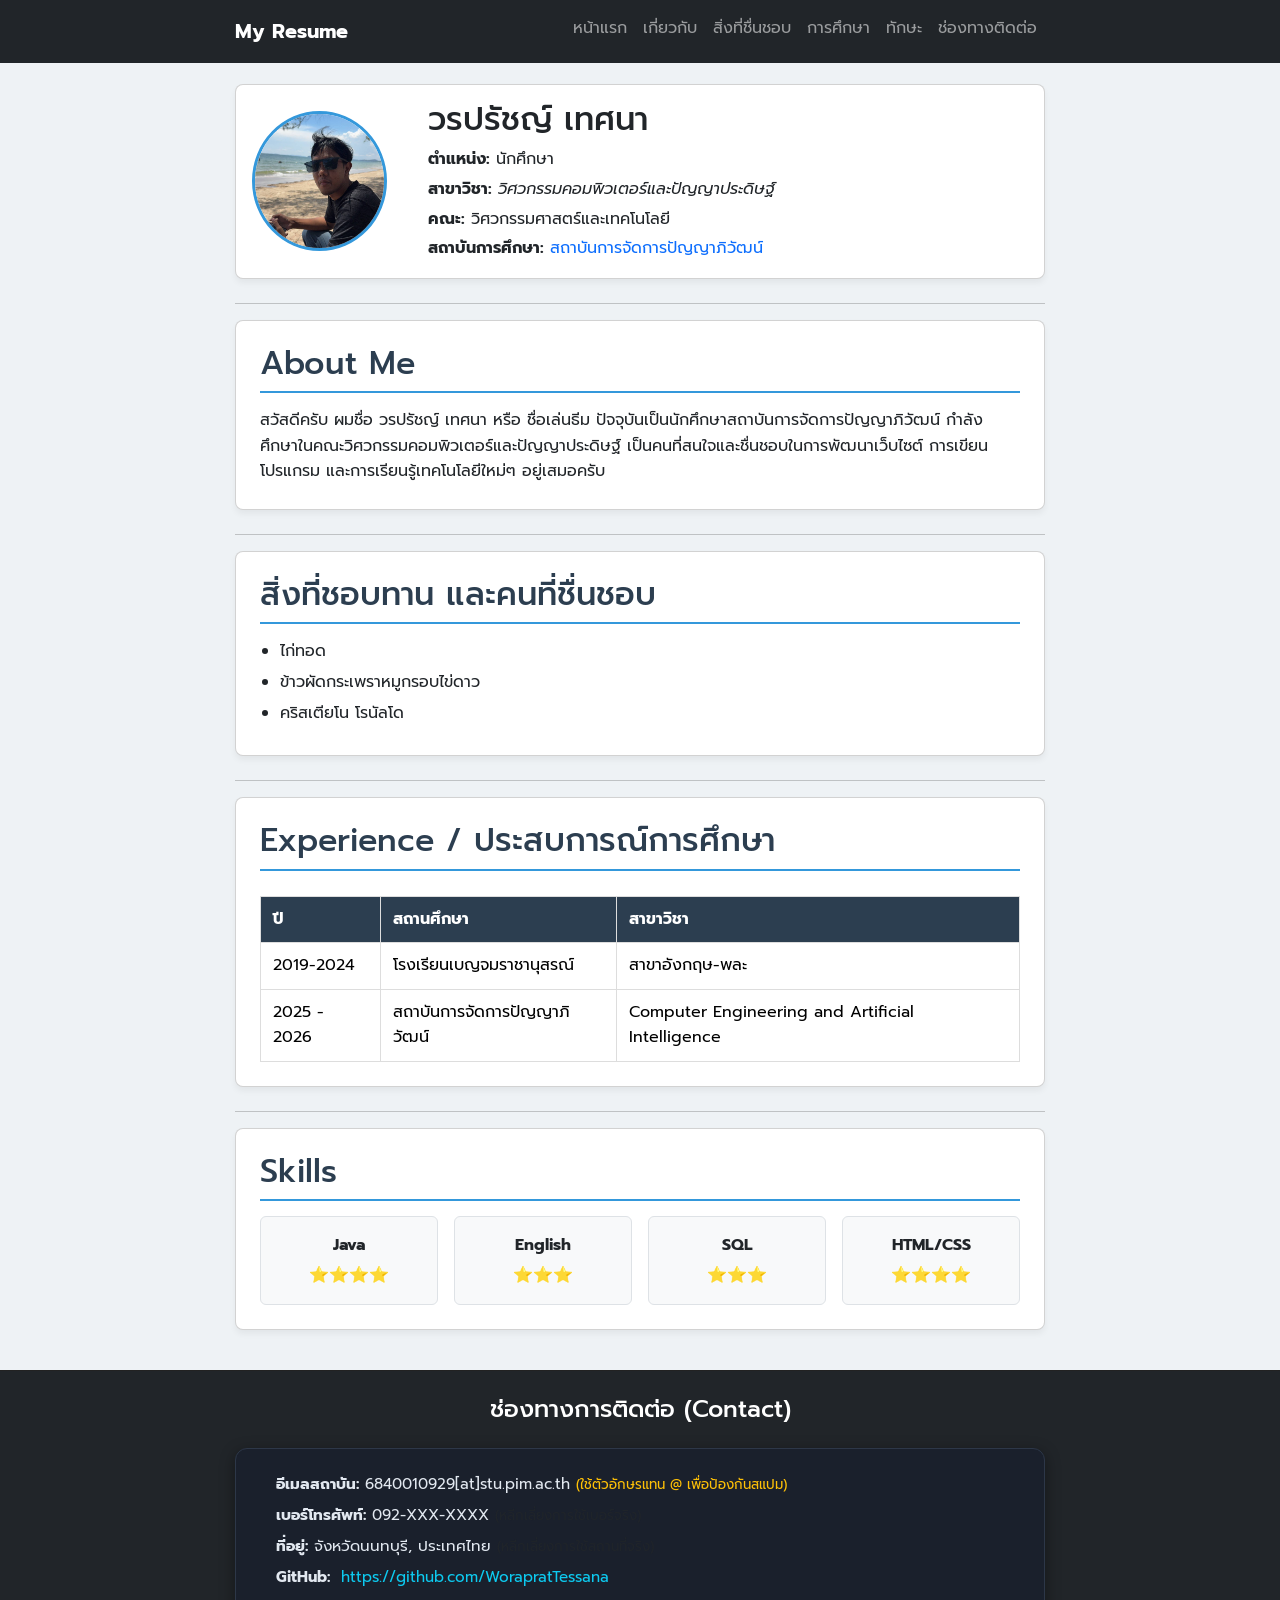
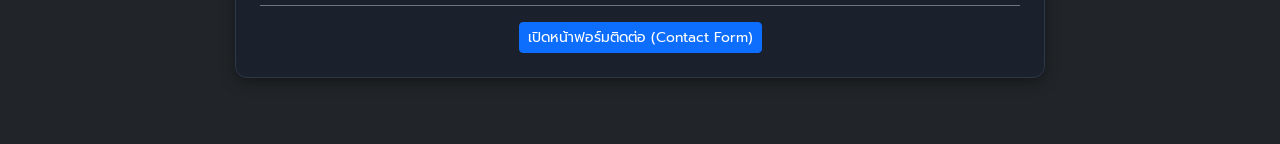
<file: index.html>
<!DOCTYPE html>
<html lang="th">
<head>
    <meta charset="UTF-8">
    <meta name="viewport" content="width=device-width, initial-scale=1.0">
    <title>My Resume - วรปรัชญ์ เทศนา</title>
    
    <link href="https://cdn.jsdelivr.net/npm/bootstrap@5.3.2/dist/css/bootstrap.min.css" rel="stylesheet">
    <link rel="stylesheet" href="https://cdn.jsdelivr.net/npm/bootstrap-icons@1.11.1/font/bootstrap-icons.css">
    <link rel="stylesheet" href="styles.css">
</head>
<body>

    <nav class="navbar navbar-expand-lg navbar-dark bg-dark fixed-top">
        <div class="container">
            <a class="navbar-brand fw-bold" href="#">My Resume</a>
            
            <button class="navbar-toggler" type="button" data-bs-toggle="collapse" data-bs-target="#navbarNav" aria-controls="navbarNav" aria-expanded="false" aria-label="Toggle navigation">
                <span class="navbar-toggler-icon"></span>
            </button>
            
            <div class="collapse navbar-collapse" id="navbarNav">
                <ul class="navbar-nav ms-auto text-center">
                    <li class="nav-item">
                        <a class="nav-link" href="#profile">หน้าแรก</a>
                    </li>
                    <li class="nav-item">
                        <a class="nav-link" href="#about">เกี่ยวกับ</a>
                    </li>
                    <li class="nav-item">
                        <a class="nav-link" href="#likes">สิ่งที่ชื่นชอบ</a>
                    </li>
                    <li class="nav-item">
                        <a class="nav-link" href="#experience">การศึกษา</a>
                    </li>
                    <li class="nav-item">
                        <a class="nav-link" href="#skills">ทักษะ</a>
                    </li>
                    <li class="nav-item">
                        <a class="nav-link" href="#contact">ช่องทางติดต่อ</a>
                    </li>
                </ul>
            </div>
        </div>
    </nav>

    <main class="container my-4">
        <section id="profile" class="profile-section card p-3 mb-4">
            <table class="profile-table w-100">
                <tr>
                    <td class="profile-img-td align-middle text-center">
                        <img src="122595.jpg" alt="รูปโปรไฟล์" class="profile-img img-fluid rounded-circle">
                    </td>
                    <td class="profile-text-td ps-3 align-middle">
                        <h1 class="h2 mb-2">วรปรัชญ์ เทศนา</h1>
                        <p class="mb-1"><strong>ตำแหน่ง:</strong> นักศึกษา</p>
                        <p class="mb-1"><strong>สาขาวิชา:</strong> <em>วิศวกรรมคอมพิวเตอร์และปัญญาประดิษฐ์</em></p>
                        <p class="mb-1"><strong>คณะ:</strong> วิศวกรรมศาสตร์และเทคโนโลยี</p>
                        <p class="mb-0"><strong>สถาบันการศึกษา:</strong> <a href="http://pim.ac.th" target="_blank" class="text-decoration-none">สถาบันการจัดการปัญญาภิวัฒน์</a></p>
                    </td>
                </tr>
            </table>
        </section>

        <hr>

        <section id="about" class="card p-4 mb-4">
            <h2>About Me</h2>
            <p class="mb-0">สวัสดีครับ ผมชื่อ วรปรัชญ์ เทศนา หรือ ชื่อเล่นธีม ปัจจุบันเป็นนักศึกษาสถาบันการจัดการปัญญาภิวัฒน์ กำลังศึกษาในคณะวิศวกรรมคอมพิวเตอร์และปัญญาประดิษฐ์ เป็นคนที่สนใจและชื่นชอบในการพัฒนาเว็บไซต์ การเขียนโปรแกรม และการเรียนรู้เทคโนโลยีใหม่ๆ อยู่เสมอครับ</p>
        </section>

        <hr>

        <section id="likes" class="card p-4 mb-4">
            <h2>สิ่งที่ชอบทาน และคนที่ชื่นชอบ</h2>
            <ul class="mb-0">
                <li>ไก่ทอด</li>
                <li>ข้าวผัดกระเพราหมูกรอบไข่ดาว</li>
                <li>คริสเตียโน โรนัลโด</li>
            </ul>
        </section>

        <hr>

        <section id="experience" class="card p-4 mb-4">
            <h2>Experience / ประสบการณ์การศึกษา</h2>
            <div class="table-responsive">
                <table class="data-table table table-bordered mb-0">
                    <thead class="table-dark">
                        <tr>
                            <th>ปี</th>
                            <th>สถานศึกษา</th>
                            <th>สาขาวิชา</th>
                        </tr>
                    </thead>
                    <tbody>
                        <tr>
                            <td>2019-2024</td>
                            <td>โรงเรียนเบญจมราชานุสรณ์</td>
                            <td>สาขาอังกฤษ-พละ</td>
                        </tr>
                        <tr>
                            <td>2025 - 2026</td>
                            <td>สถาบันการจัดการปัญญาภิวัฒน์</td>
                            <td>Computer Engineering and Artificial Intelligence</td>
                        </tr>
                    </tbody>
                </table>
            </div>
        </section>

        <hr>

        <section id="skills" class="card p-4 mb-4">
            <h2>Skills</h2>
            <div class="row text-center g-3">
                <div class="col-12 col-sm-6 col-md-3">
                    <div class="p-3 border rounded bg-light">
                        <div class="fw-bold mb-1">Java</div>
                        <div>⭐⭐⭐⭐</div>
                    </div>
                </div>
                <div class="col-12 col-sm-6 col-md-3">
                    <div class="p-3 border rounded bg-light">
                        <div class="fw-bold mb-1">English</div>
                        <div>⭐⭐⭐</div>
                    </div>
                </div>
                <div class="col-12 col-sm-6 col-md-3">
                    <div class="p-3 border rounded bg-light">
                        <div class="fw-bold mb-1">SQL</div>
                        <div>⭐⭐⭐</div>
                    </div>
                </div>
                <div class="col-12 col-sm-6 col-md-3">
                    <div class="p-3 border rounded bg-light">
                        <div class="fw-bold mb-1">HTML/CSS</div>
                        <div>⭐⭐⭐⭐</div>
                    </div>
                </div>
            </div>
        </section>
    </main>

    <footer id="contact" class="bg-dark text-white pt-4 pb-2">
        <div class="container">
            <h2 class="contact-heading text-center mb-3">ช่องทางการติดต่อ (Contact)</h2>
            <div class="contact-card p-4 mb-3">
                <ol class="contact-list text-white ps-3 mb-0">
                    <li class="mb-2">
                        <strong>อีเมลสถาบัน:</strong> 6840010929[at]stu.pim.ac.th 
                        <span class="text-warning small">(ใช้ตัวอักษรแทน @ เพื่อป้องกันสแปม)</span>
                    </li>
                    <li class="mb-2">
                        <strong>เบอร์โทรศัพท์:</strong> 092-XXX-XXXX 
                        <span class="text-muted small">(หลีกเลี่ยงการใช้เบอร์จริง)</span>
                    </li>
                    <li class="mb-2">
                        <strong>ที่อยู่:</strong> จังหวัดนนทบุรี, ประเทศไทย 
                        <span class="text-muted small">(หลีกเลี่ยงการใช้สถานที่จริง)</span>
                    </li>
                    <li class="mb-2">
                        <strong>GitHub:</strong> <a href="https://github.com/6840010929WorapratThesana" target="_blank" class="text-info">https://github.com/WorapratTessana</a>
                    </li>
                </ol>

                <div class="text-center mt-3 pt-3 border-top border-secondary">
                    <a href="contact.html" class="btn btn-primary btn-sm">เปิดหน้าฟอร์มติดต่อ (Contact Form)</a>
                </div>
            </div>
            <p class="copyright text-center text-muted small">&copy; 2026 Woraprat Tessana. All rights reserved.</p>
        </div>
    </footer>

    <script src="https://cdn.jsdelivr.net/npm/bootstrap@5.3.2/dist/js/bootstrap.bundle.min.js"></script>

    <script>
        document.querySelectorAll('.navbar-nav .nav-link').forEach(function(link) {
            link.addEventListener('click', function() {
                let navbarCollapse = document.getElementById('navbarNav');
                let bsCollapse = bootstrap.Collapse.getInstance(navbarCollapse);
                if (bsCollapse) {
                    bsCollapse.hide();
                }
            });
        });
    </script>
</body>
</html>
</file>
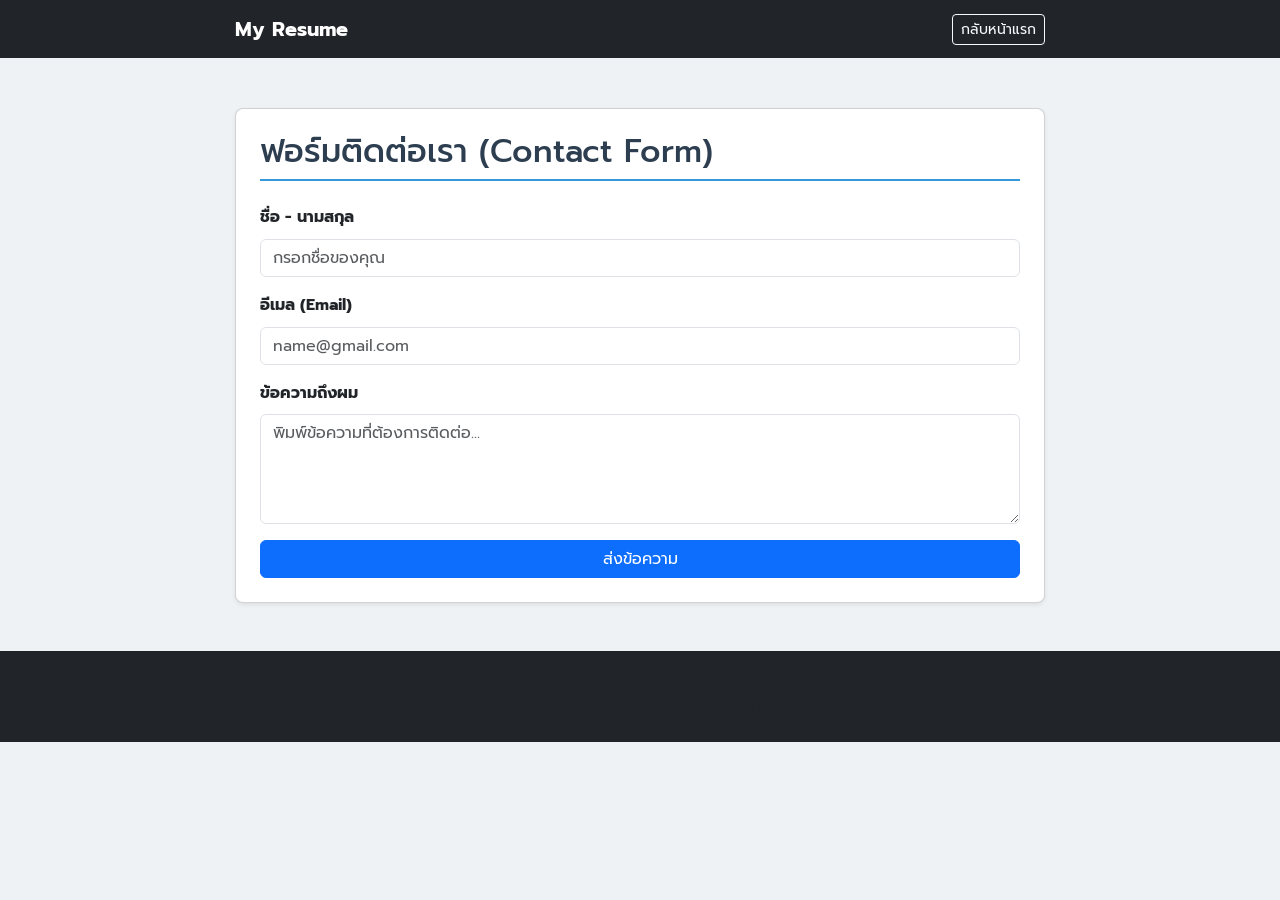
<file: contact.html>
<!DOCTYPE html>
<html lang="th">
<head>
    <meta charset="UTF-8">
    <meta name="viewport" content="width=device-width, initial-scale=1.0">
    <title>Contact - วรปรัชญ์ เทศนา</title>
    
    <link href="https://cdn.jsdelivr.net/npm/bootstrap@5.3.2/dist/css/bootstrap.min.css" rel="stylesheet">
    <!-- Bootstrap Icons -->
    <link rel="stylesheet" href="https://cdn.jsdelivr.net/npm/bootstrap-icons@1.11.1/font/bootstrap-icons.css">
    
    <link rel="stylesheet" href="styles.css">
</head>
<body>

    <nav class="navbar navbar-expand-lg navbar-dark bg-dark fixed-top">
        <div class="container">
            <a class="navbar-brand fw-bold" href="index.html">My Resume</a>
            <div class="ms-auto">
                <a href="index.html" class="btn btn-outline-light btn-sm">กลับหน้าแรก</a>
            </div>
        </div>
    </nav>

    <main class="container my-5">
        <section class="card p-4 shadow-sm">
            <h2 class="mb-4">ฟอร์มติดต่อเรา (Contact Form)</h2>
            
            <form action="#" method="POST">
                <div class="mb-3">
                    <label for="name" class="form-label fw-bold">ชื่อ - นามสกุล</label>
                    <input type="text" class="form-control" id="name" placeholder="กรอกชื่อของคุณ" required>
                </div>
                
                <div class="mb-3">
                    <label for="email" class="form-label fw-bold">อีเมล (Email)</label>
                    <input type="email" class="form-control" id="email" placeholder="name@gmail.com" required>
                </div>
                
                <div class="mb-3">
                    <label for="message" class="form-label fw-bold">ข้อความถึงผม</label>
                    <textarea class="form-control" id="message" rows="4" placeholder="พิมพ์ข้อความที่ต้องการติดต่อ..." required></textarea>
                </div>
                
                <button type="submit" class="btn btn-primary w-100">ส่งข้อความ</button>
            </form>
        </section>
    </main>

    <footer class="bg-dark text-white pt-4 pb-2 text-center">
        <div class="container">
            <p class="copyright text-muted small">&copy; 2026 Woraprat Tessana. All rights reserved.</p>
        </div>
    </footer>

    <script src="https://cdn.jsdelivr.net/npm/bootstrap@5.3.2/dist/js/bootstrap.bundle.min.js"></script>
</body>
</html>
</file>
<file: styles.css>
@import url('https://fonts.googleapis.com/css2?family=Prompt:wght@300;400;500;600&display=swap');

* {
    box-sizing: border-box;
    margin: 0;
    padding: 0;
}

body {
    font-family: 'Prompt', sans-serif;
    background-color: #eef2f5;
    color: #333;
    line-height: 1.6;
    overflow-x: hidden;
    padding-top: 60px;
}

header {
    background-color: #2c3e50;
    color: #fff;
    text-align: center;
    padding: 2rem 1rem;
    margin-bottom: 2rem;
}

.container {
    max-width: 850px;
    margin: 0 auto;
    padding: 0 20px;
    width: 100%;
}

.card {
    background: #fff;
    border-radius: 8px;
    padding: 20px 25px;
    margin-bottom: 25px;
    box-shadow: 0 4px 6px rgba(0,0,0,0.05);
}

h2 {
    color: #2c3e50;
    border-bottom: 2px solid #3498db;
    padding-bottom: 8px;
    margin-bottom: 15px;
}

.profile-section {
    background: #fff;
    border-radius: 8px;
    padding: 20px;
    margin-bottom: 25px;
    box-shadow: 0 4px 6px rgba(0,0,0,0.05);
}

.profile-table {
    width: 100%;
    border-collapse: collapse;
}

.profile-img-td {
    width: 160px;
    vertical-align: middle;
    padding-right: 25px;
}

.profile-text-td {
    vertical-align: middle;
}

.profile-img {
    width: 140px;
    height: 140px;
    border-radius: 50%;
    object-fit: cover;
    border: 3px solid #3498db;
}

ul {
    padding-left: 20px;
}

ul li {
    margin-bottom: 5px;
}

.data-table {
    width: 100%;
    border-collapse: collapse;
    margin-top: 10px;
}

.data-table th, .data-table td {
    border: 1px solid #ddd;
    padding: 10px 12px;
    text-align: left;
}

.data-table th {
    background-color: #2c3e50;
    color: white;
}

.data-table tr:nth-child(even) {
    background-color: #f9f9f9;
}

.skills-table {
    width: 100%;
    border-collapse: collapse;
}

.skills-table td {
    padding: 12px 10px;
}

.skill-name {
    font-weight: 500;
    width: 30%;
}

.skill-rating {
    width: 20%;
}

footer {
    background-color: #12161f;
    color: #fff;
    padding: 40px 20px;
    margin-top: 40px;
    border-top: 1px solid #222;
}

footer a {
    color: #3498db;
    text-decoration: none;
    margin: 0 5px;
}

.contact-heading {
    color: #fff;
    border-bottom: none;
    font-size: 1.5rem;
    margin-bottom: 20px;
}

.contact-card {
    background-color: #1a202c;
    border: 1px solid #2d3748;
    border-radius: 12px;
    padding: 25px;
    box-shadow: 0 4px 15px rgba(0, 0, 0, 0.4);
    text-align: left;
    margin-bottom: 20px;
}

.contact-list {
    list-style: none;
    padding: 0;
    margin: 0;
}

.contact-list li {
    margin-bottom: 15px;
    font-size: 0.95rem;
    color: #e2e8f0;
    line-height: 1.5;
}

.contact-list a {
    color: #63b3ed;
    text-decoration: none;
    word-break: break-all;
}

.copyright {
    text-align: center;
    color: #a0aec0;
    font-size: 0.85rem;
    margin-top: 20px;
}

section, footer {
    scroll-margin-top: 70px;
}

@media screen and (max-width: 768px) {
    html, body {
        width: 100%;
        overflow-x: hidden;
    }

    .container {
        padding-left: 15px !important;
        padding-right: 15px !important;
    }

    .card, .profile-section {
        padding: 15px;
    }

    .profile-table, .profile-table tbody, .profile-table tr, .profile-table td {
        display: block;
        width: 100%;
        text-align: center;
    }

    .profile-img-td {
        width: 100%;
        padding-right: 0;
        margin-bottom: 15px;
    }

    .profile-img {
        width: 120px;
        height: 120px;
    }

    .profile-text-td {
        padding-left: 0 !important;
    }

    .data-table {
        display: block;
        width: 100%;
        overflow-x: auto;
    }

    .data-table th, .data-table td {
        padding: 8px;
        font-size: 14px;
        word-break: break-word;
    }

    .skills-table {
        display: table;
        width: 100%;
    }

    .skills-table tr {
        display: table-row;
    }

    .skills-table td {
        display: table-cell;
        padding: 8px 4px;
        font-size: 14px;
    }

    .skill-name {
        width: 60%;
    }

    .skill-rating {
        width: 40%;
    }

    h1, h2, h3 {
        word-wrap: break-word;
    }

    .contact-card {
        padding: 15px;
    }
}
</file>
